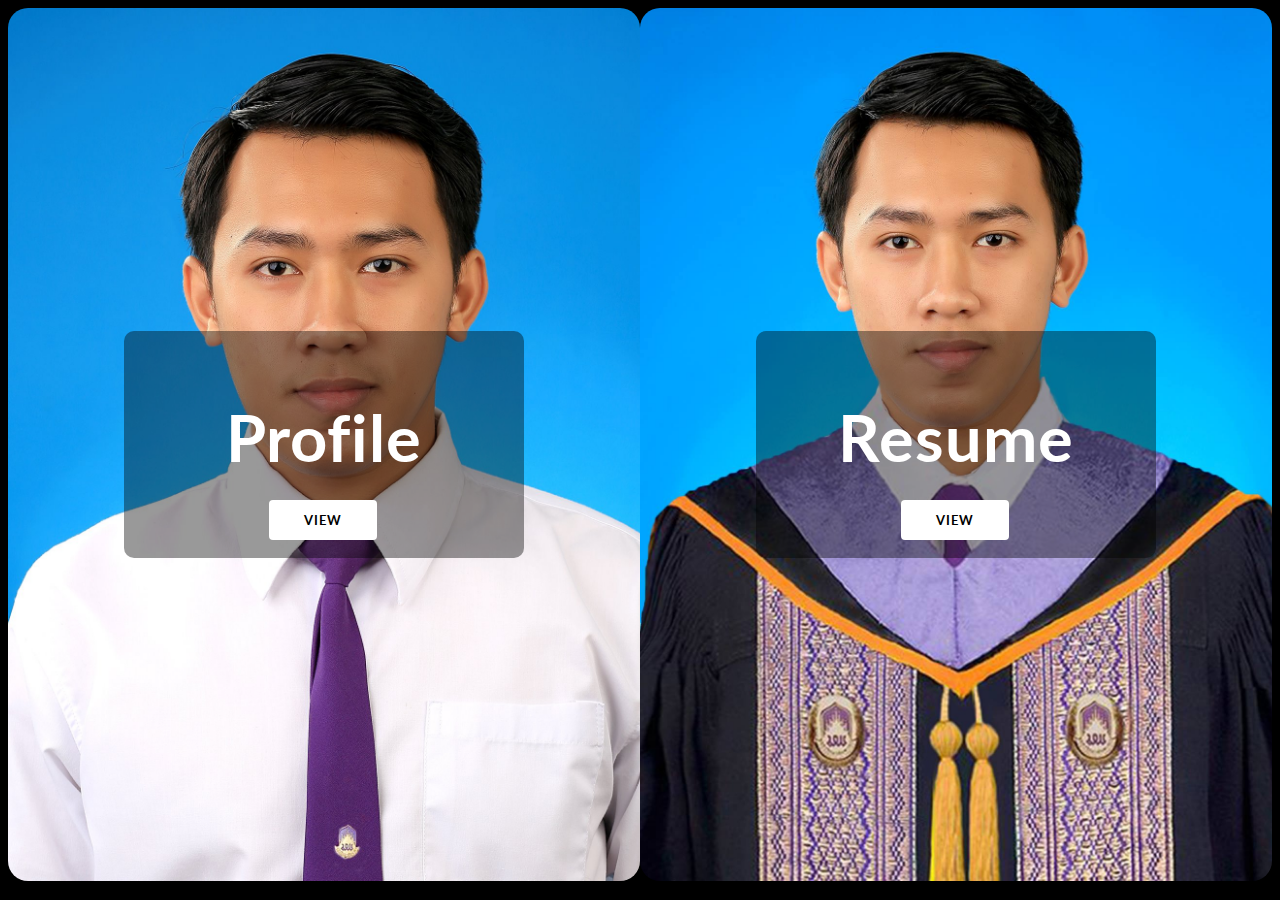
<file: NavigZone/home/index.html>
<!DOCTYPE html>
<!DOCTYPE html>
<html lang="en">
<head>
    <meta charset="UTF-8">
    <meta name="viewport" content="width=device-width, initial-scale=1.0">
    <meta http-equiv="X-UA-Compatible" content="ie=edge">
    <title>Mr.Walongkorn Puangbanpan</title>

    <link rel="stylesheet" href="style.css">
</head>
<body>
    <div class="container">
        <div class="swipe swipe__left">
            <div class="box">
                <center><h2 class="b_head">Profile</h2></center>
                <p></p>
                <a href="profile/index-profile.html" class="btn btn__orange">View</a>
            </div>
        </div>

        <div class="swipe swipe__right">
            <div class="box">
                <center><h2 class="b_head">Resume</h2></center>
                <p></p>
                <a href="education/index-education.html" class="btn btn__orange">View</a>
            </div>
        </div>

    </div>
    
</body>
</html>
</file>
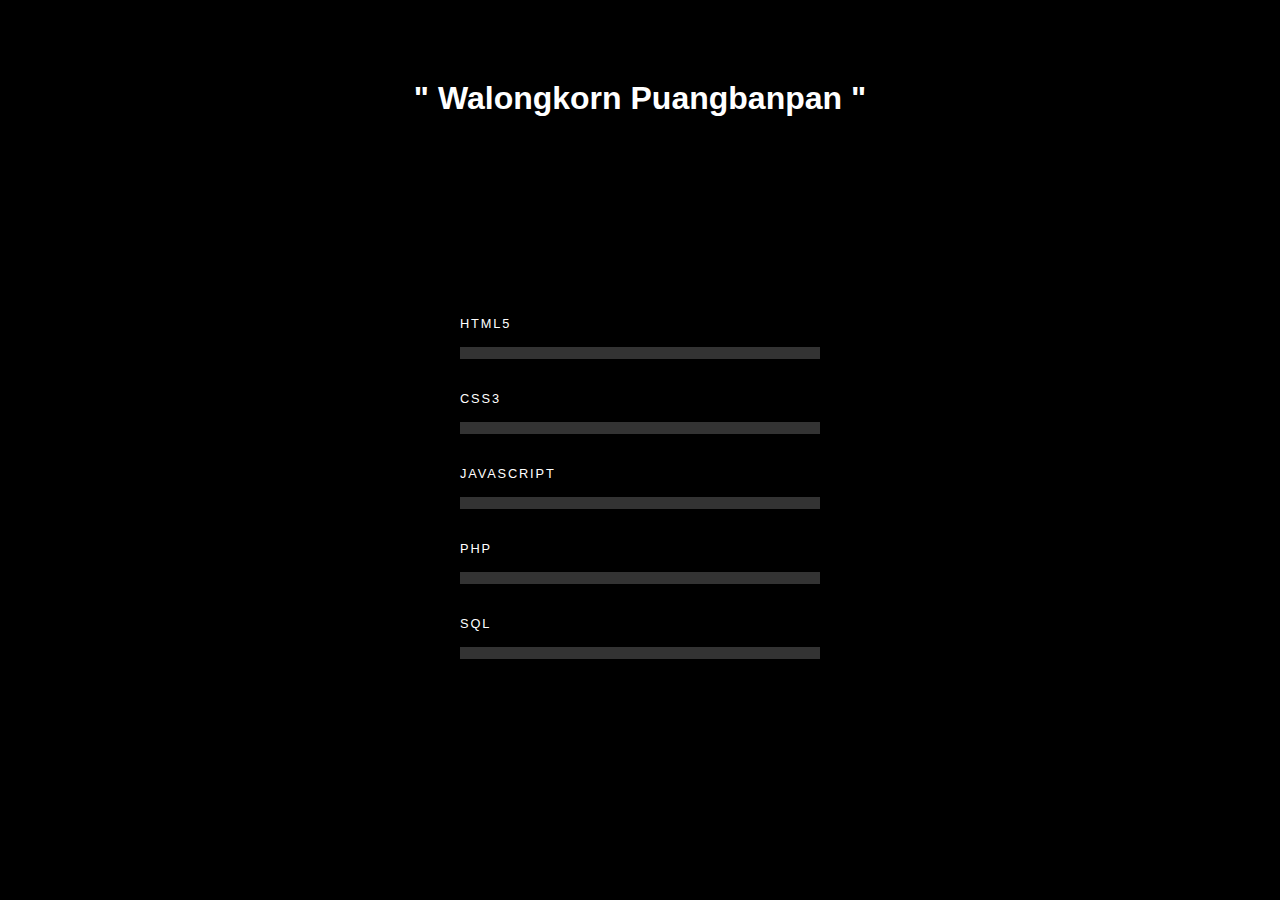
<file: test code/Aun skill/index.html>
<!DOCTYPE html>
<html lang="en">
<head>
    <meta charset="UTF-8">
    <meta name="viewport" content="width=device-width, initial-scale=1.0">
    <meta http-equiv="X-UA-Compatible" content="ie=edge">
    <title>Document</title>

    <link rel="stylesheet" href="style.css">
</head>
<body>
    <h1 class="name">" Walongkorn Puangbanpan "</h1>
    <div class="u-center">
        <section class="skills">
            <div class="skill">
                <h3 class="skill_type">HTML5</h3>
                <div class="skill_outer-bar">
                    <div class="skill_inner-bar skill_inner-bar--100"></div>
                </div>
            </div>
            <div class="skill">
                <h3 class="skill_type">CSS3</h3>
                <div class="skill_outer-bar">
                    <div class="skill_inner-bar skill_inner-bar--90"></div>
                </div>
            </div>
            <div class="skill">
                <h3 class="skill_type">JavaScript</h3>
                <div class="skill_outer-bar">
                    <div class="skill_inner-bar skill_inner-bar--80"></div>
                </div>
            </div>
            <div class="skill">
                <h3 class="skill_type">PHP</h3>
                <div class="skill_outer-bar">
                    <div class="skill_inner-bar skill_inner-bar--70"></div>
                </div>
            </div>
            <div class="skill">
                <h3 class="skill_type">SQL</h3>
                <div class="skill_outer-bar">
                    <div class="skill_inner-bar skill_inner-bar--60"></div>
                </div>
            </div>
        </section>
    </div>
</body>
</html>
</file>
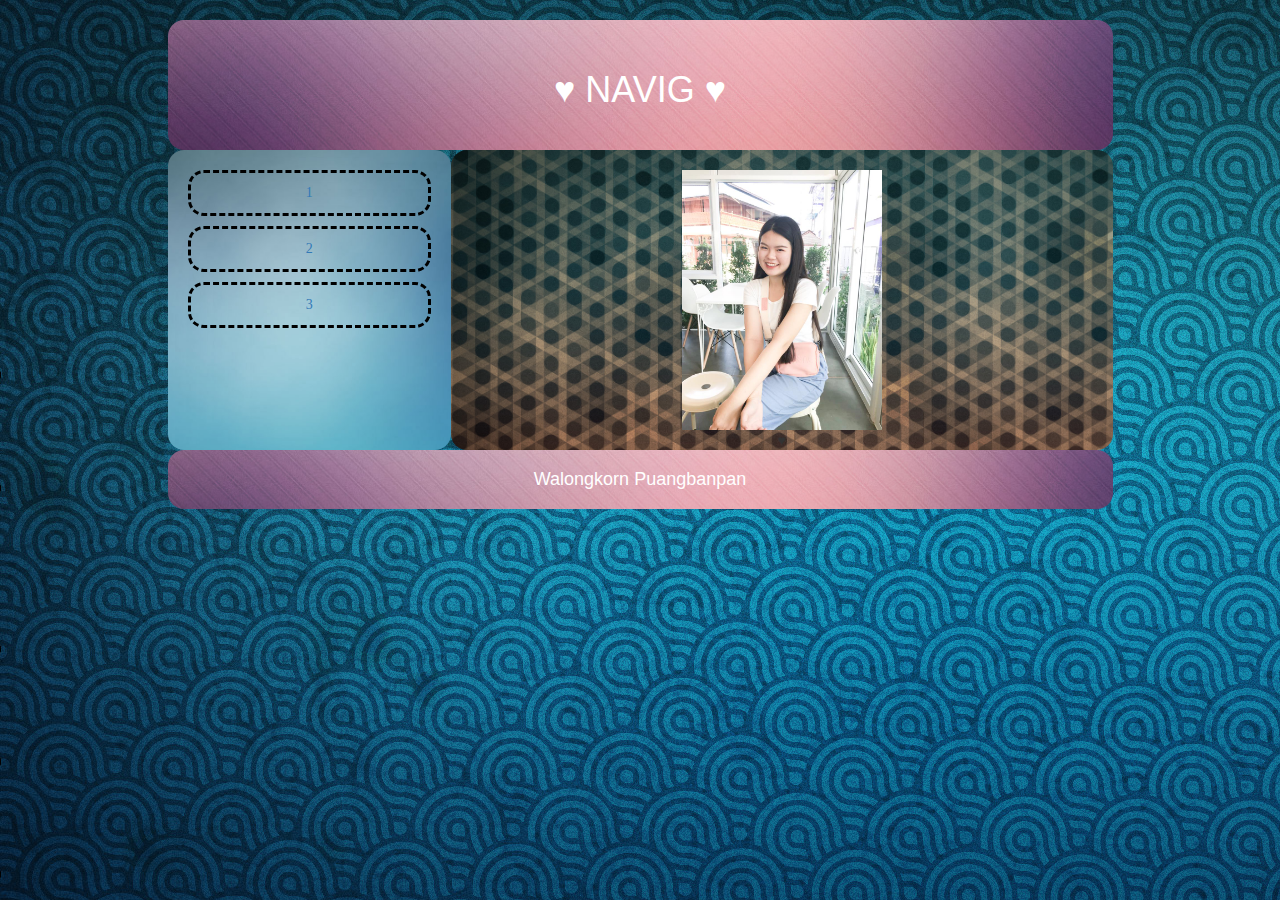
<file: test code/love/index.html>
<html>

<head>
    <title>Navig Zone</title>
    <meta charset="utf-8">
    <meta name="viewport" content="width=device-width, initial-scale=1">
    <link rel="stylesheet" href="https://maxcdn.bootstrapcdn.com/bootstrap/3.4.0/css/bootstrap.min.css">

    <style>
        * {
            box-sizing: border-box;
        }

        p {
            font-family: Verdana;
            text-align: center;
            padding: 10px;
        }

        p.ro {
            font-family: Verdana;
            color: red;
            border: black;
            border-style: dashed;
            border-radius: 16px;
        }

        body {
            font-family: Arial, Helvetica, sans-serif;
            background-image: url('img/bg.jpg');
        }

        header {
            background-color: black;
            padding: 30px;
            text-align: center;
            font-size: 35px;
            color: white;
            border-radius: 16px;
            background-image: url('img/bg5.jpg');
            background-size: 100%;
        }

        nav {
            background-color: gray;
            padding: 20px;
            width: 30%;
            height: 300px;
            float: left;
            border-radius: 16px;
            background-image: url('img/bg8.jpg');
            background-size: 300%;
        }

        nav ul {
            list-style-type: none;
            padding: 0;
        }

        article {
            float: left;
            padding: 20px;
            width: 70%;
            height: 300px;
            background-color: white;
            text-align: center;
            border-radius: 16px;
            background-image: url('img/bg1.jpg');
            background-size: 130%;
        }

        section:after {
            content: "";
            display: table;
            clear: both;
        }

        footer {
            padding: 10px;
            text-align: center;
            background-color: black;
            color: white;
            border-radius: 16px;
            background-image: url('img/bg5.jpg');
            background-size: 100%;
        }

        @media (max-width: 600px) {

            nav,
            article {
                width: 100%;
                height: auto;
            }
        }
    </style>
</head>

<body>

    <br>

    <div class="container">
        <div class="row">
            <div class="col-sm-1"></div>

            <div class="col-sm-10">

                <header>
                    <h1>♥ NAVIG ♥</h1>
                </header>

                <section>
                    <nav>
                        <ul>
                            <p class="ro">
                                <a id="nav1" href="#nav1">1</a>
                            </p>
                            <p class="ro">
                                <a id="nav2" href="#nav2">2</a>
                            </p>
                            <p class="ro">
                                <a href="#">3</a>
                        </ul>
                    </nav>

                    <article>
                        <div id="nav1">
                            <img src="img/yeen.jpg" alt="auto" width="200px" height="260px"
                                onclick="this.src='img/yeen1.jpg'" onmouseout="this.src='img/yeen.jpg'" />
                        </div>
                        <div id="nav2">
                            ♥
                        </div>
                    </article>
                </section>

                <footer>
                    <h4>Walongkorn Puangbanpan</h4>
                </footer>

            </div>
            <div class="col-sm-1"></div>
        </div>
    </div>
    </div>
</body>

</html>
</file>
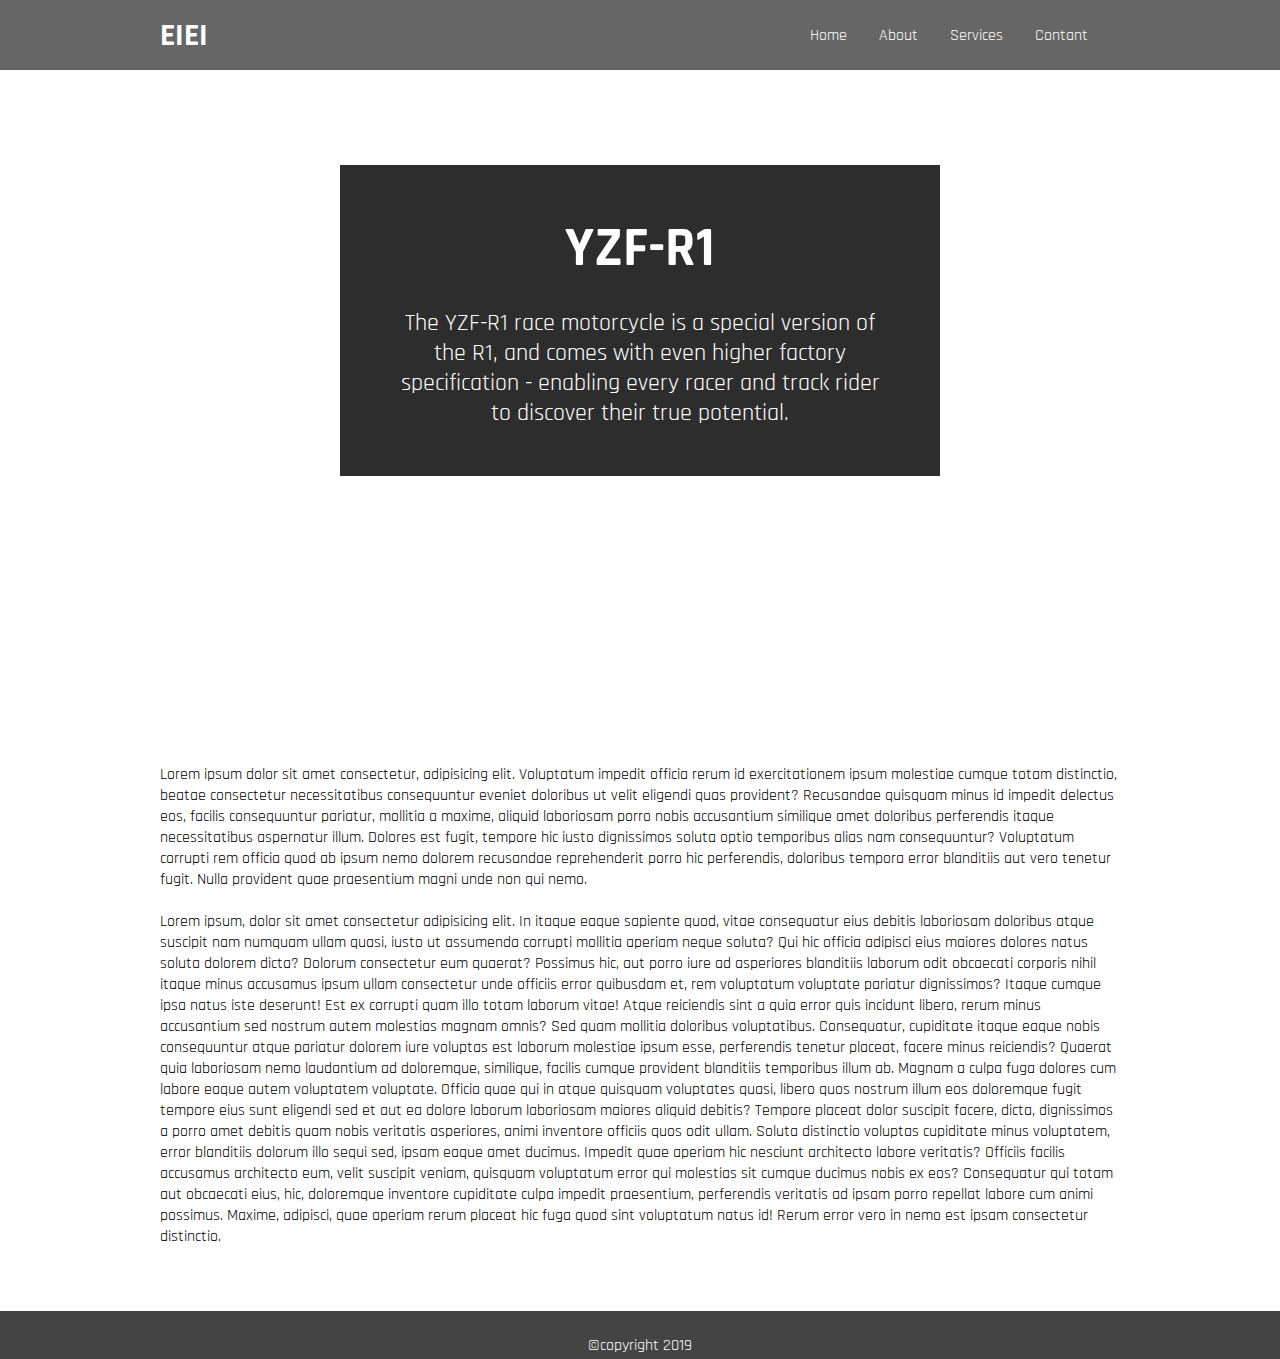
<file: test code/test to top/index.html>
<!DOCTYPE html>
<html lang="en">
<head>
    <meta charset="UTF-8">
    <meta name="viewport" content="width=device-width, initial-scale=1.0">
    <meta http-equiv="X-UA-Compatible" content="ie=edge">
    <title>Single Page HTML Template</title>

    <link rel="stylesheet" href="style.css">
</head>
<body id="top">
    <header>
        <div class="navbar">
            <div class="container">
                <nav>
                    <div class="logo">
                        <h1><a href="#">EIEI</a></h1>
                    </div>

                    <ul class="menu">
                        <li><a href="#">Home</a></li>
                        <li><a href="#">About</a></li>
                        <li><a href="#">Services</a>
                        <ul class="submenu">
                            <li><a href="#">service1</a></li>
                            <li><a href="#">service2</a></li>
                            <li><a href="#">service3</a></li>
                        </ul>
                        </li>
                        <li><a href="#">Contant</a></li>
                    </ul>
                </nav>
            </div>
        </div>

        <div class="info">
            <div class="info-content">
                <h1>YZF-R1</h1>
                <p>The YZF-R1 race motorcycle is a special version of the R1, and comes with even higher factory specification - enabling every racer and track rider to discover their true potential.</p>
            </div>
        </div>

        <div class="scroll">
            <a href="#content_area" id="scrolling" class="scrolling"></a>
        </div>

    </header>

    <section id="content_area" class="content_area">
        <div class="container">
            <div class="content">
                <p>Lorem ipsum dolor sit amet consectetur, adipisicing elit. Voluptatum impedit officia rerum id exercitationem ipsum molestiae cumque totam distinctio, beatae consectetur necessitatibus consequuntur eveniet doloribus ut velit eligendi quas provident? Recusandae quisquam minus id impedit delectus eos, facilis consequuntur pariatur, mollitia a maxime, aliquid laboriosam porro nobis accusantium similique amet doloribus perferendis itaque necessitatibus aspernatur illum. Dolores est fugit, tempore hic iusto dignissimos soluta optio temporibus alias nam consequuntur? Voluptatum corrupti rem officia quod ab ipsum nemo dolorem recusandae reprehenderit porro hic perferendis, doloribus tempora error blanditiis aut vero tenetur fugit. Nulla provident quae praesentium magni unde non qui nemo.</p>
                <br>
                <p>Lorem ipsum, dolor sit amet consectetur adipisicing elit. In itaque eaque sapiente quod, vitae consequatur eius debitis laboriosam doloribus atque suscipit nam numquam ullam quasi, iusto ut assumenda corrupti mollitia aperiam neque soluta? Qui hic officia adipisci eius maiores dolores natus soluta dolorem dicta? Dolorum consectetur eum quaerat? Possimus hic, aut porro iure ad asperiores blanditiis laborum odit obcaecati corporis nihil itaque minus accusamus ipsum ullam consectetur unde officiis error quibusdam et, rem voluptatum voluptate pariatur dignissimos? Itaque cumque ipsa natus iste deserunt! Est ex corrupti quam illo totam laborum vitae! Atque reiciendis sint a quia error quis incidunt libero, rerum minus accusantium sed nostrum autem molestias magnam omnis? Sed quam mollitia doloribus voluptatibus. Consequatur, cupiditate itaque eaque nobis consequuntur atque pariatur dolorem iure voluptas est laborum molestiae ipsum esse, perferendis tenetur placeat, facere minus reiciendis? Quaerat quia laboriosam nemo laudantium ad doloremque, similique, facilis cumque provident blanditiis temporibus illum ab. Magnam a culpa fuga dolores cum labore eaque autem voluptatem voluptate. Officia quae qui in atque quisquam voluptates quasi, libero quos nostrum illum eos doloremque fugit tempore eius sunt eligendi sed et aut ea dolore laborum laboriosam maiores aliquid debitis? Tempore placeat dolor suscipit facere, dicta, dignissimos a porro amet debitis quam nobis veritatis asperiores, animi inventore officiis quos odit ullam. Soluta distinctio voluptas cupiditate minus voluptatem, error blanditiis dolorum illo sequi sed, ipsam eaque amet ducimus. Impedit quae aperiam hic nesciunt architecto labore veritatis? Officiis facilis accusamus architecto eum, velit suscipit veniam, quisquam voluptatum error qui molestias sit cumque ducimus nobis ex eos? Consequatur qui totam aut obcaecati eius, hic, doloremque inventore cupiditate culpa impedit praesentium, perferendis veritatis ad ipsam porro repellat labore cum animi possimus. Maxime, adipisci, quae aperiam rerum placeat hic fuga quod sint voluptatum natus id! Rerum error vero in nemo est ipsam consectetur distinctio.</p>
            </div>
        </div>
    </section>

    <footer>
        <div class="container">
            <p>&copy;copyright 2019</p>
        </div>
    </footer>

    <a href="#top" class="backtotop">TOP</a>

    <script src="script.js"></script>
</body>
</html>
</file>
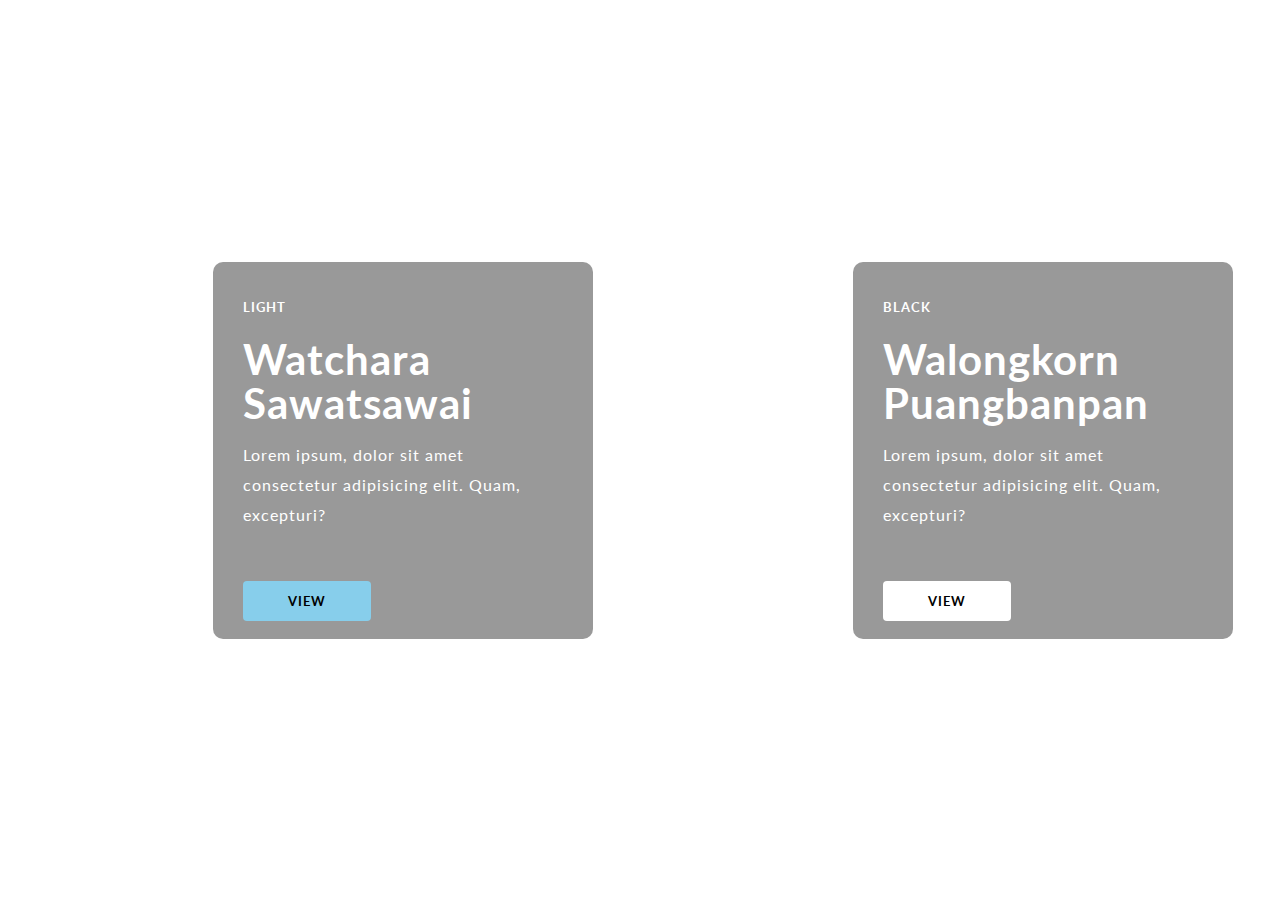
<file: test code/test use left right/index.html>
<!DOCTYPE html>
<!DOCTYPE html>
<html lang="en">
<head>
    <meta charset="UTF-8">
    <meta name="viewport" content="width=device-width, initial-scale=1.0">
    <meta http-equiv="X-UA-Compatible" content="ie=edge">
    <title>Test Split Screen</title>

    <link rel="stylesheet" href="style.css">
</head>
<body>
    <div class="container">
        <div class="swipe swipe__left">
            <div class="box">
                <p class="s_head">Light</p>
                <h2 class="b_head">Watchara Sawatsawai</h2>
                <p>Lorem ipsum, dolor sit amet consectetur adipisicing elit. Quam, excepturi?</p>
                <a href="https://www.facebook.com/Yeen.Watchara" class="btn btn__orange">View</a>
            </div>
        </div>

        <div class="swipe swipe__right">
            <div class="box">
                <p class="s_head">Black</p>
                <h2 class="b_head">Walongkorn Puangbanpan</h2>
                <p>Lorem ipsum, dolor sit amet consectetur adipisicing elit. Quam, excepturi?</p>
                <a href="https://www.facebook.com/walongkorn.puangbanpan" class="btn">View</a>
            </div>
        </div>

    </div>
</body>
</html>
</file>
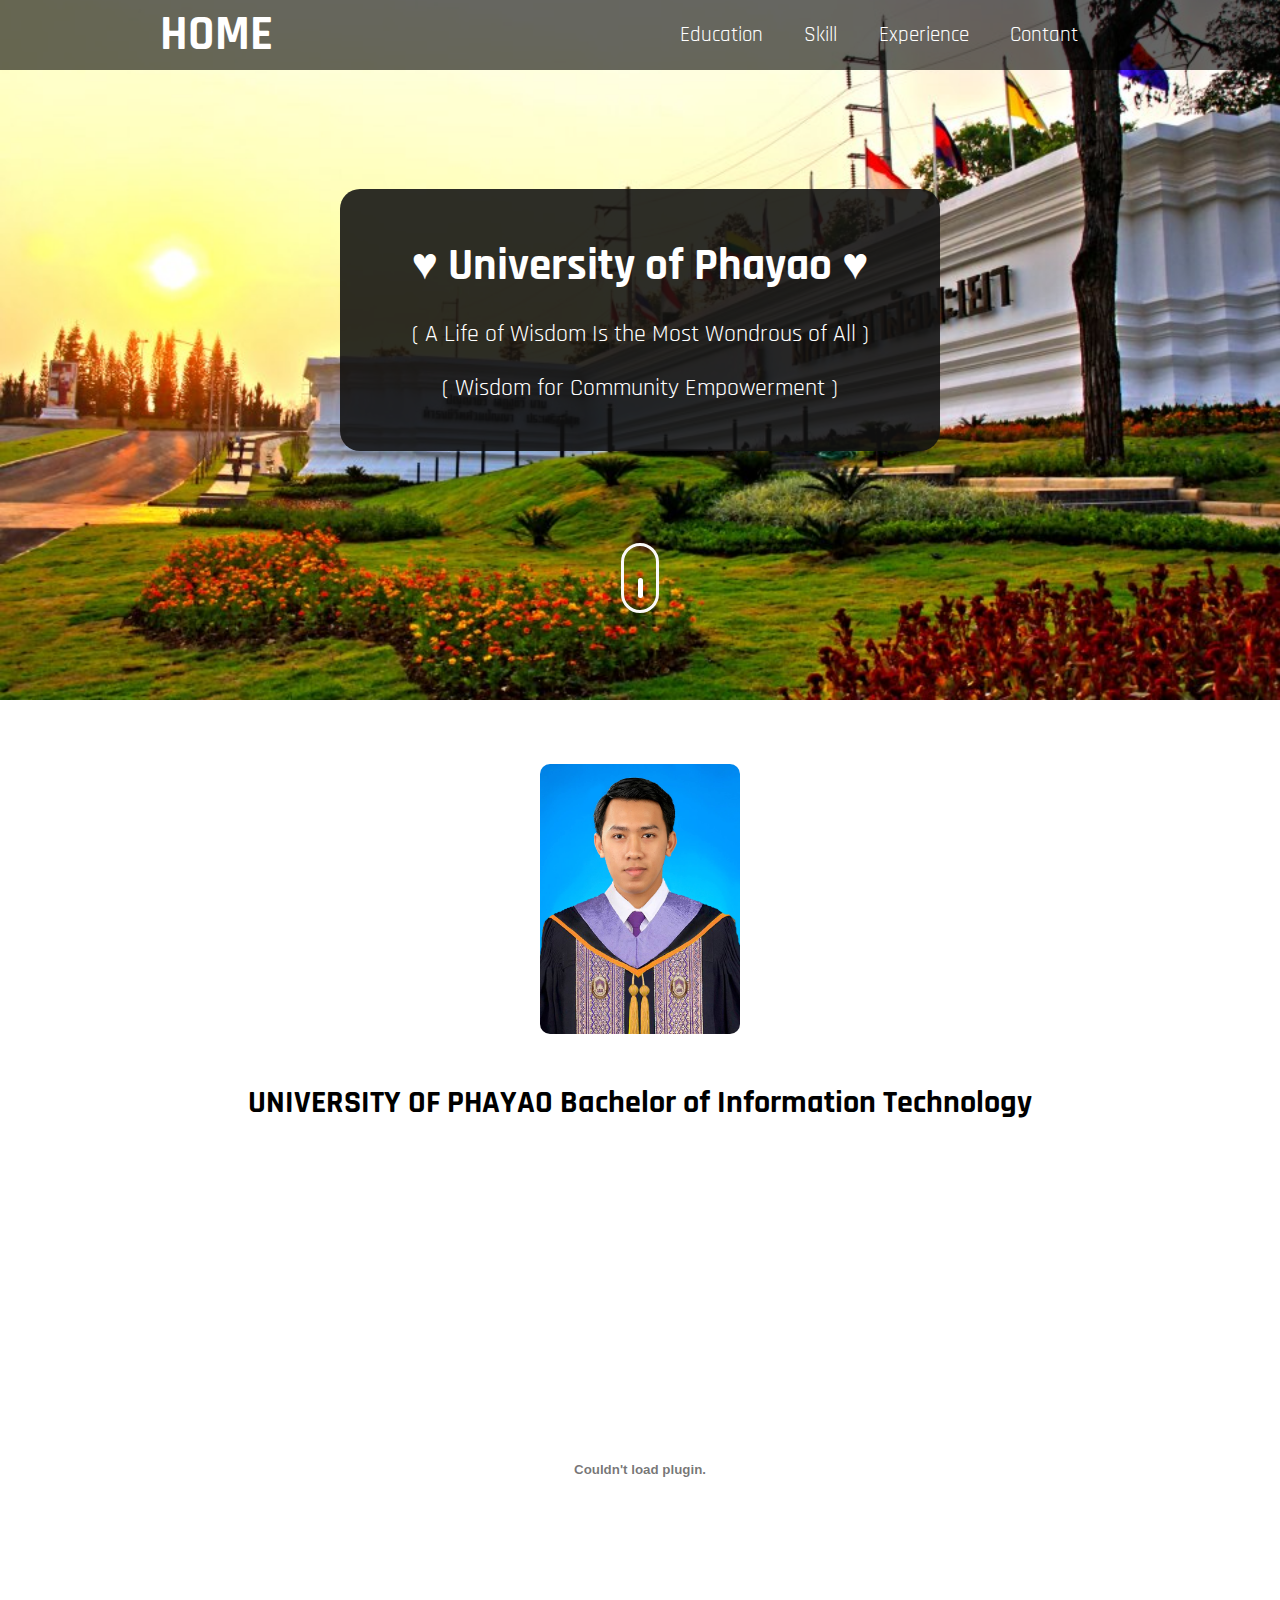
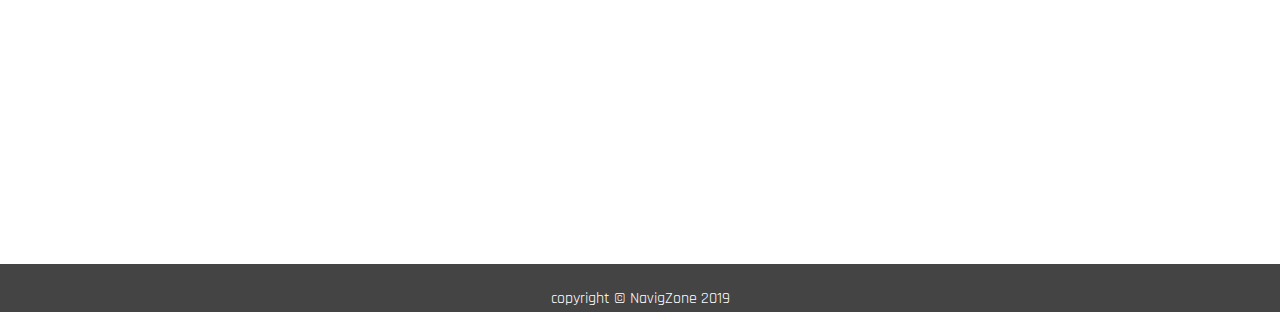
<file: NavigZone/home/education/index-education.html>
<!DOCTYPE html>
<html lang="en">
<head>
    <meta charset="UTF-8">
    <meta name="viewport" content="width=device-width, initial-scale=1.0">
    <meta http-equiv="X-UA-Compatible" content="ie=edge">
    <title>Resume</title>

    <link rel="stylesheet" href="style.css">
</head>
<body id="top">
    <header>
        <div class="navbar">
            <div class="container">
                <nav>
                    <div class="logo">
                        <h1><a href="../../home/index.html">HOME</a></h1>
                    </div>

                    <ul class="menu">
                        <li><a href="index-education.html">Education</a></li>
                        <li><a href="./skill/index-skill.html">Skill</a></li>
                        <li><a href="./experience/index-experience.html">Experience</a></li>
                        <li><a href="#">Contant</a></li>
                    </ul>
                </nav>
            </div>
        </div>
        <div class="info">
            <div class="info-content">
                <h1>♥ University of Phayao ♥</h1>
                <p>( A Life of Wisdom Is the Most Wondrous of All )</p>
                <p>( Wisdom for Community Empowerment )</p>
            </div>
        </div>

        <div class="scroll">
            <a href="#content_area" id="scrolling" class="scrolling"></a>
        </div>

    </header>
    <section id="content_area" class="content_area">
        <div class="container">
            <div class="content">
                <center><img src="img/education.jpg" style="border-radius: 10px" width="200px" height="270px" alt=""></center><br><br>
                <center><h1>UNIVERSITY OF PHAYAO Bachelor of Information Technology</h1></center>
                <br>
                <center><embed src="walongkorn puangbanpan.pdf" mce_src="file.pdf" width="800" height="650" ></embed></center>
            </div>
        </div>
    </section>

    <footer>
        <div class="container">
            <p>copyright &copy; NavigZone 2019</p>
        </div>
    </footer>

    <a href="#top" class="backtotop">TOP</a>

    <script src="script.js"></script>
</body>
</html>
</file>
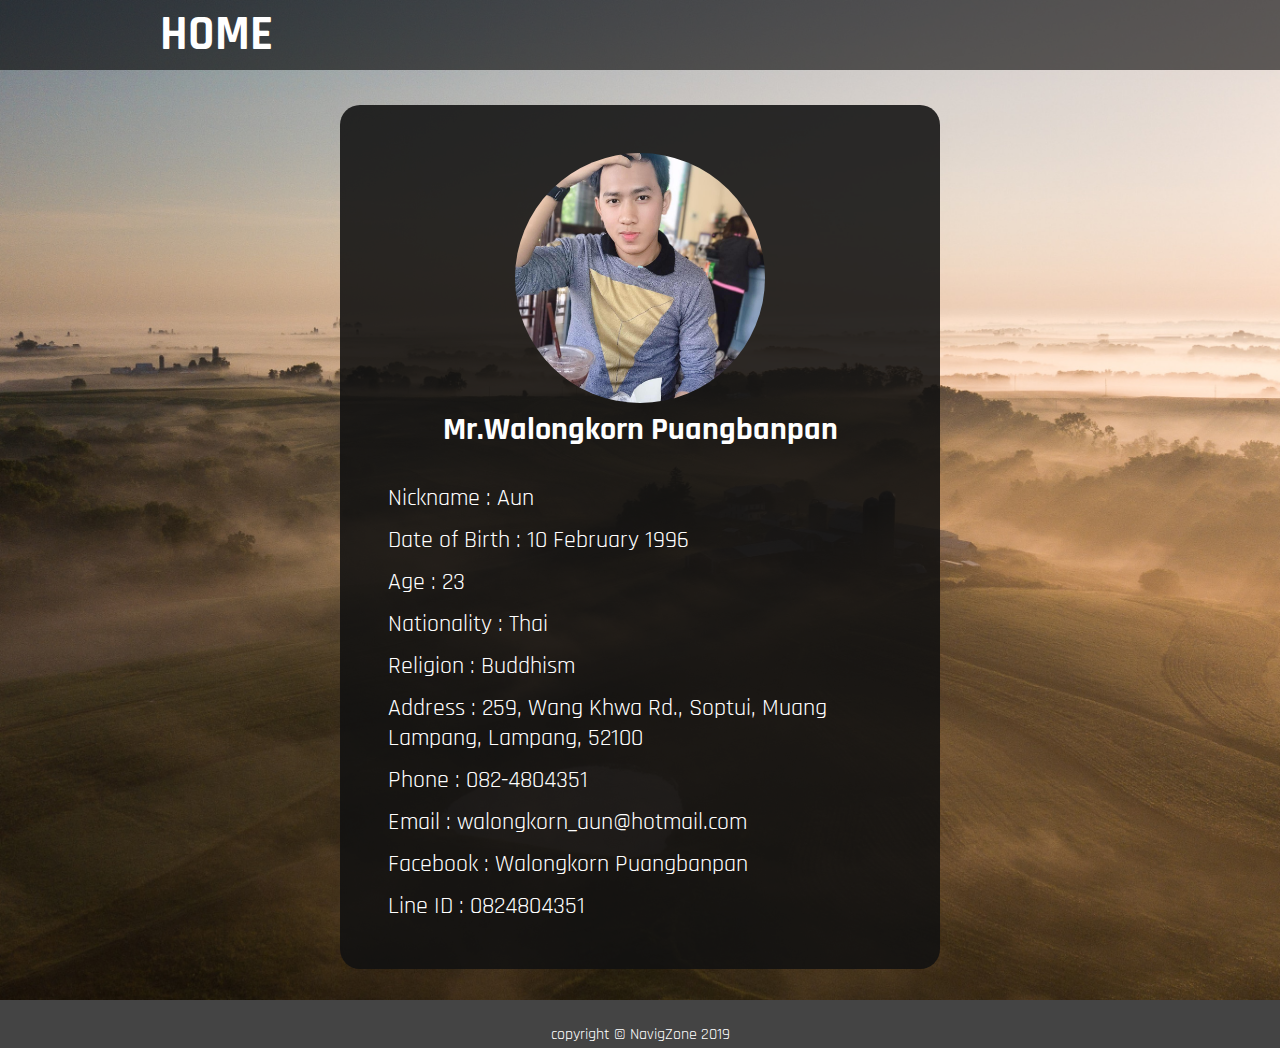
<file: NavigZone/home/profile/index-profile.html>
<!DOCTYPE html>
<html lang="en">
<head>
    <meta charset="UTF-8">
    <meta name="viewport" content="width=device-width, initial-scale=1.0">
    <meta http-equiv="X-UA-Compatible" content="ie=edge">
    <title>Profile</title>

    <link rel="stylesheet" href="style.css">
</head>
<body>
        <header>
                <div class="navbar">
                    <div class="container">
                        <nav>
                            <div class="logo">
                                <h1><a href="../../home/index.html">HOME</a></h1>
                            </div>
                            <ul class="menu">
                            </ul>
                        </nav>
                    </div>
                </div>
                <br><br>
                <div class="info">
                    <div class="info-content">
                        <img src="img/profile.jpg" style="border-radius: 360px" width="250" height="250" alt="">
                        <h1>Mr.Walongkorn Puangbanpan</h1><br>
                        <p>Nickname : Aun</p>
                        <p>Date of Birth : 10 February 1996</p>
                        <p>Age : 23</p>
                        <p>Nationality : Thai</p>
                        <p>Religion : Buddhism</p>
                        <p>Address : 259, Wang Khwa Rd., Soptui, Muang Lampang, Lampang, 52100</p>
                        <p>Phone : 082-4804351</p>
                        <p>Email : walongkorn_aun@hotmail.com</p>
                        <p>Facebook : Walongkorn Puangbanpan</p>
                        <p>Line ID : 0824804351</p>
                    </div>
                </div>
        
                <div class="scroll">
                    <a href="#content_area" id="scrolling" class="scrolling"></a>
                </div>
        
            </header>
        <footer>
                <div class="container">
                    <p>copyright &copy; NavigZone 2019</p>
                </div>
        </footer>
</body>
</html>
</file>
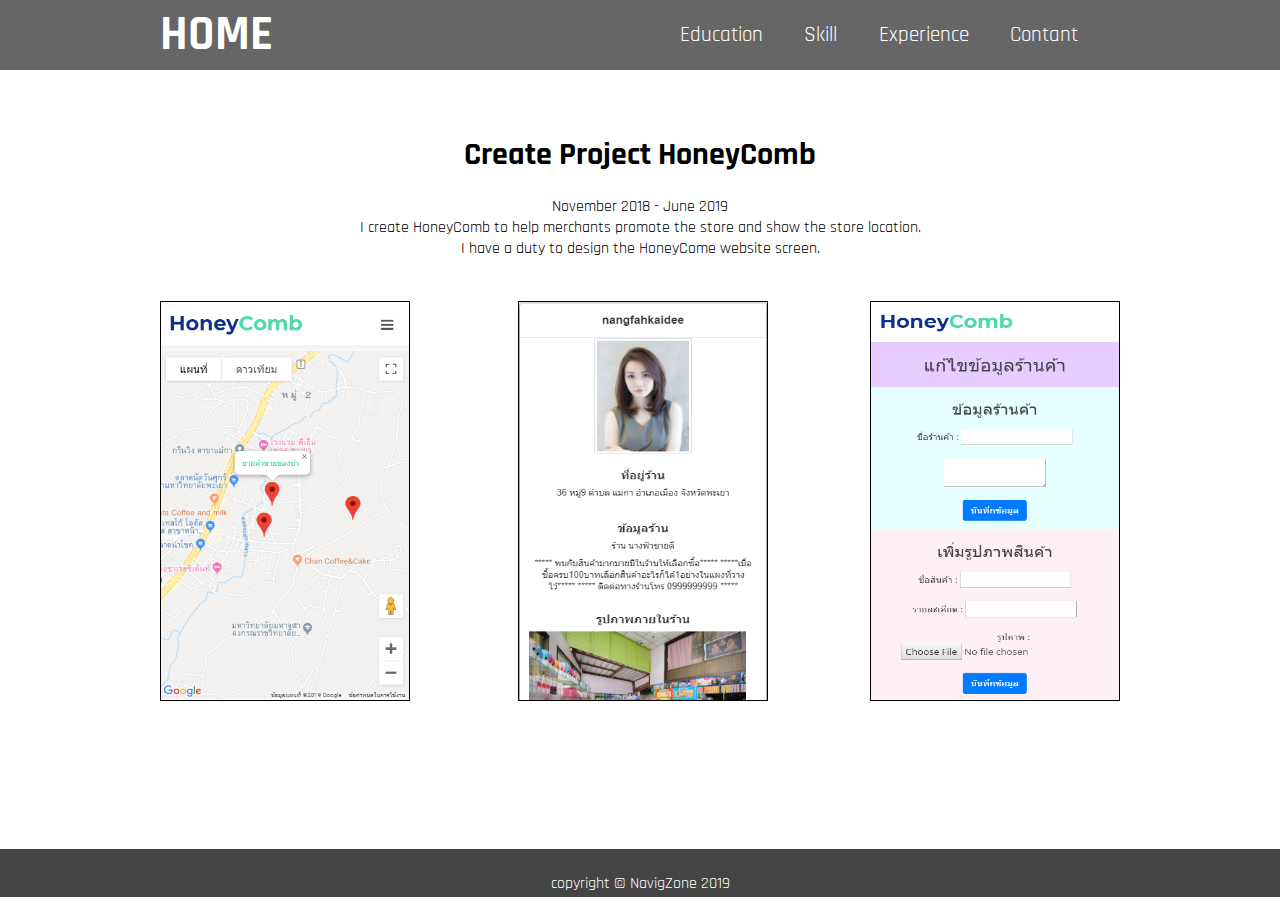
<file: NavigZone/home/education/experience/index-experience.html>
<!DOCTYPE html>
<html lang="en">
<head>
    <meta charset="UTF-8">
    <meta name="viewport" content="width=device-width, initial-scale=1.0">
    <meta http-equiv="X-UA-Compatible" content="ie=edge">
    <title>Experience</title>

    <link rel="stylesheet" href="style.css">
</head>
<body>
    <header>
        <div class="navbar">
            <div class="container">
                <nav>
                    <div class="logo">
                        <h1><a href="../../../home/index.html">HOME</a></h1>
                    </div>

                    <ul class="menu">
                        <li><a href="../../education/index-education.html">Education</a></li>
                        <li><a href="../skill/index-skill.html">Skill</a></li>
                        <li><a href="index-experience.html">Experience</a></li>
                        <li><a href="#">Contant</a></li>
                    </ul>
                </nav>
            </div>
        </div>
    </header>
    <section id="content_area" class="content_area">
            <div class="container">
                <div class="content">
                    <center><h1>Create Project HoneyComb</h1></center>
                    <br>
                    <center><p>November 2018 - June 2019</p></center>
                    <center><p>I create HoneyComb to help merchants promote the store and show the store location.</p></center>
                    <center><p>I have a duty to design the HoneyCome website screen.</p></center><br><br>
                </div>
                <div id="img_style">  
                    <img src="img/แผนที่หลัก.png" align="left" width="250" height="400" border="1" alt="">&emsp;&emsp;&emsp;&emsp;&emsp;&emsp;&ensp;
                    <img src="img/หน้าจอ.PNG" align="top" width="250" height="400" border="1" alt="">
                    <img src="img/กรอกข้อมูล.png" align="right" width="250" height="400" border="1" alt="">
                </div>
                <br><br><br><br>
            </div>
    </section>
    <footer>
            <div class="container">
                <p>copyright &copy; NavigZone 2019</p>
            </div>
        </footer>
</body>
</html>
</file>
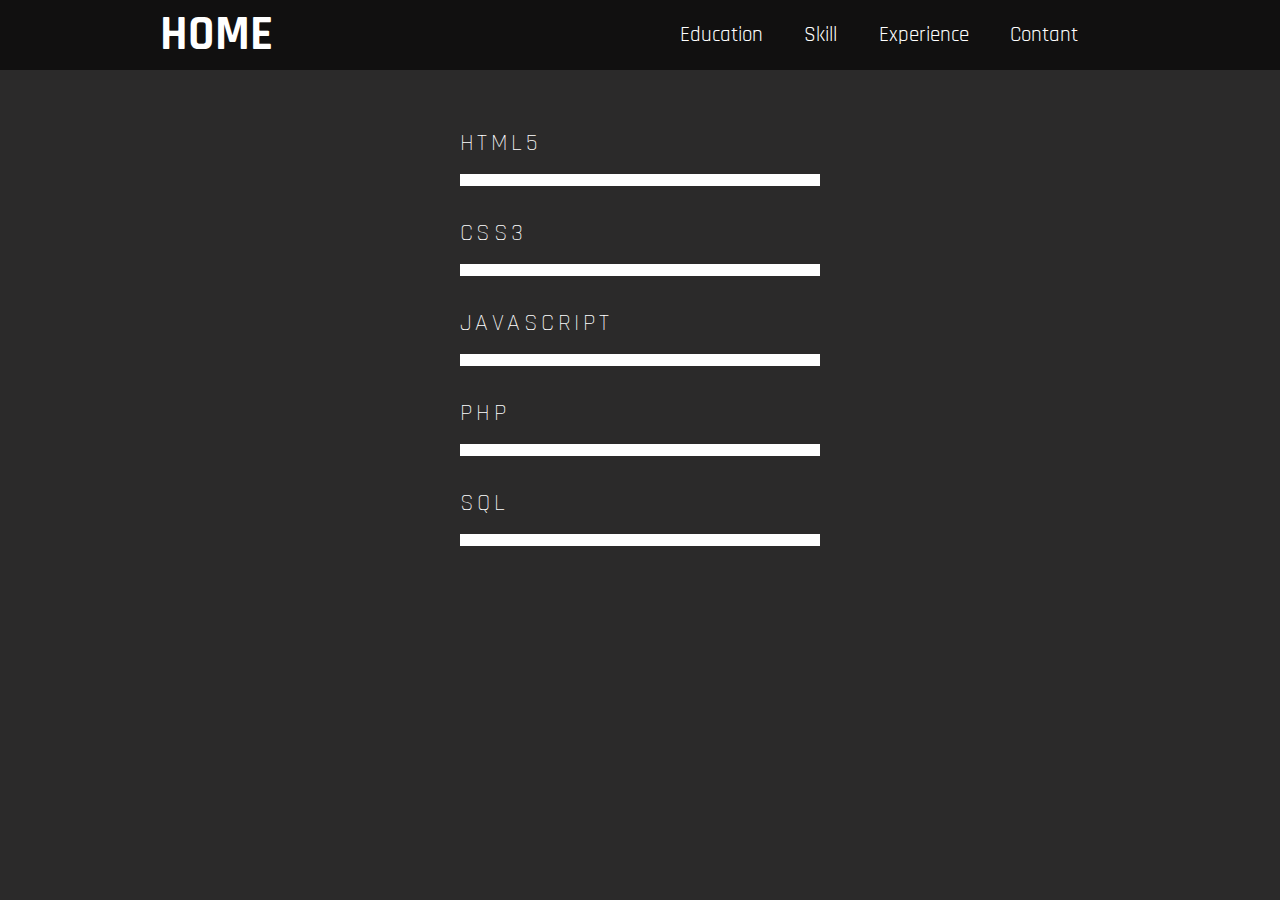
<file: NavigZone/home/education/skill/index-skill.html>
<!DOCTYPE html>
<html lang="en">
<head>
    <meta charset="UTF-8">
    <meta name="viewport" content="width=device-width, initial-scale=1.0">
    <meta http-equiv="X-UA-Compatible" content="ie=edge">
    <title>Skill</title>

    <link rel="stylesheet" href="style.css">
</head>
<body>
        <header>
                <div class="navbar">
                    <div class="container">
                        <nav>
                            <div class="logo">
                                <h1><a href="../../../home/index.html">HOME</a></h1>
                            </div>
        
                            <ul class="menu">
                                <li><a href="../index-education.html">Education</a></li>
                                <li><a href="index-skill.html">Skill</a></li>
                                <li><a href="../experience/index-experience.html">Experience</a></li>
                                <li><a href="#">Contant</a></li>
                            </ul>
                        </nav>
                    </div>
                </div>
            </header>
            <br><br>
            <div class="u-center">
                    <section class="skills">
                        <div class="skill">
                            <h3 class="skill_type">HTML5</h3>
                            <div class="skill_outer-bar">
                                <div class="skill_inner-bar skill_inner-bar--100"></div>
                            </div>
                        </div>
                        <div class="skill">
                            <h3 class="skill_type">CSS3</h3>
                            <div class="skill_outer-bar">
                                <div class="skill_inner-bar skill_inner-bar--90"></div>
                            </div>
                        </div>
                        <div class="skill">
                            <h3 class="skill_type">JavaScript</h3>
                            <div class="skill_outer-bar">
                                <div class="skill_inner-bar skill_inner-bar--80"></div>
                            </div>
                        </div>
                        <div class="skill">
                            <h3 class="skill_type">PHP</h3>
                            <div class="skill_outer-bar">
                                <div class="skill_inner-bar skill_inner-bar--70"></div>
                            </div>
                        </div>
                        <div class="skill">
                            <h3 class="skill_type">SQL</h3>
                            <div class="skill_outer-bar">
                                <div class="skill_inner-bar skill_inner-bar--60"></div>
                            </div>
                        </div>
                    </section>
                </div>
</body>
</html>
</file>
<file: NavigZone/home/style.css>
@import url('https://fonts.googleapis.com/css?family=Lato:400,700&display=swap');

body::-webkit-scrollbar {
    width: 12px;
    background-color: white;
}

body::-webkit-scrollbar-thumb {
    background-color: rgb(164, 101, 223);
    background-image: -webkit-linear-gradient(90deg,
            transparent,
            rgba(0, 0, 0, 0.4) 50%,
            transparent,
            transparent)
}

*,
*::after,
*::before {
    border-radius: 20px;
    box-sizing: border-box;
    padding: 10;
    margin: 10;
    font-family: 'Lato', sans-serif;
    letter-spacing: 1px;
}

body{
    background-color: black;
}

.container {
    height: 97vh;
    display: flex;
    flex-direction: row;
    flex-wrap: nowrap;
    justify-content: space-between;
}

.swipe {
    height: 100%;
    flex-basis: 50%;
    flex-shrink: 1;
    transform: .5s;
    display: flex;
    justify-content: center;
    align-items: center;
}

.swipe:hover{
    flex-basis: 85%;
}

.swipe__left {
    background-image: url('img/profile.jpg');
    background-size: cover;
}

.swipe__right {
    background-image: url('img/education.jpg');
    background-size: cover;
}

.box {
    width: 100%;
    max-width: 400px;
    padding: 30px;
    color: white;
    background: rgba(0, 0, 0, 0.4);
    border-radius: 10px;
}

.box .b_head {
    font-size: 65px;
    line-height: 44px;
    margin-bottom: 15px;
}

.box p {
    font-size: 16px;
    line-height: 30px;
    margin-bottom: 50px;
}

.btn {
    margin: 115px;
    color: black;
    text-decoration: none;
    padding: 12px 35px;
    text-align: center;
    background: white;
    font-size: 13px;
    font-weight: 700;
    letter-spacing: 1px;
    text-transform: uppercase;
    border-radius: 4px;
    cursor: pointer;
    
}

.btn__orange {
    background: white;
    transform: .5s;
}

.btn__orange:hover {
    background: pink;
}


@media screen and (max-width: 768px) {
    .container {
        display: block;
        height: 100%;
    }

    .swipe {
        flex-basis: 100%;
        padding: 40px 0;
    }
}
</file>
<file: test code/Aun skill/style.css>
* {
    margin: 0;
    padding: 0;
    box-sizing: border-box;
}

body,
html {
    height: 100vh;
}

body {
    padding: 5em;
    background: black;
    font-family: Arial, Helvetica, sans-serif;
}

.name {
    color: white;
    text-align: center;

}

.u-center {
    display: flex;
    justify-content: center;
    align-items: center;
    height: 100%;
}

.skills {
    display: flex;
    flex-direction: column;
    align-self: center;
}

.skill {
    margin: 1em 0;
    position: relative;
    width: 22.5em;
}

.skill_type {
    color: white;
    font-weight: 300;
    font-size: .8em;
    letter-spacing: .145em;
    text-transform: uppercase;
    width: 5em;
}

.skill_outer-bar, .skill_inner-bar {
    height: .75em;
}

.skill_outer-bar {
    margin-top: 1em;
    background: #333;
}

.skill_inner-bar {
    animation: fillBar 1s forwards;
    transform: scaleX(0);
    transform-origin: 0 0;
}

.skill_inner-bar--100 {
    width: 80%;
    background: #F57D05;
}
.skill_inner-bar--90 {
    width: 70%;
    background: #29ADF3;
}
.skill_inner-bar--80 {
    width: 60%;
    background: #F2D512;
}
.skill_inner-bar--70 {
    width: 50%;
    background: #970FF5;
}
.skill_inner-bar--60 {
    width: 50%;
    background: #F147E2;
}

@keyframes fillBar {
    to {
        transform: scaleX(1);
    }
}
</file>
<file: test code/test to top/style.css>
@import url('https://fonts.googleapis.com/css?family=Rajdhani:400,700&display=swap');

*,
*::before,
*::after {
    margin: 0;
    padding: 0;
    box-sizing: border-box;
}

html {
    position: relative;
    scroll-behavior: smooth;
}

body {
    font-family: 'Rajdhani', sans-serif;
}

.container {
    max-width: 960px;
    width: 100%;
    margin: 0 auto;
}

header {
    background: url('https://data2.1freewallpapers.com/download/yamaha-yzf-r1-yamaha.jpg');
    height: 700px;
    background-size: cover;
    background-position: center;
}

.navbar {
    height: 70px;
    background: rgba(0, 0, 0, 0.6);
}

nav {
    display: flex;
    justify-content: space-between;
    align-items: center;
    position: relative;
}

.logo a {
    text-decoration: none;
    color: white;
}

ul.menu {
    height: 70px;
    align-items: center;
    list-style: none;
    display: flex;
}

ul.menu li {
    margin-right: 2em;
}

ul.menu li a {
    color: white;
    text-decoration: none;
}

ul.submenu {
    display: none;
    list-style: none;
    position: absolute;
    bottom: -110px;
    right: 60px;
}

ul.submenu li {
    background: rgba(0, 0, 0, 0.5);
    padding: .5em 1em;
    transition: .3s;
}

ul.submenu li:hover {
    background: rgb(0, 0, 0);
}

ul.menu li:hover {
    background: rgb(0, 0, 0);
}

ul.menu li:hover ul.submenu, ul.menu li:focus-within ul.submenu {
    display: block;
}

.info {
    display: flex;
    height: 500px;
    align-items: center;
    justify-content: center;
}

.info-content {
    color: white;
    text-align: center;
    padding: 3em;
    background: rgba(17, 17, 17, 0.884);
    width: 600px;
}

.info-content h1 {
    font-size: 3.5em;
}

.info-content p {
    margin-top: 1em;
    font-size: 1.5em;
}

.scroll {
    height: 15px;
    display: flex;
    align-items: center;
    justify-content: center;
}

.scrolling {
    position: relative;
    padding: 2em 1em;
    border-radius: 50px;
    border: 2px solid white;
    cursor: pointer;
}

.scrolling::after {
    content: "";
    position: absolute;
    left: 14px;
    width: 5px;
    border-radius: 50px;
    height: 20px;
    background: white; 
    animation-name: scrolling;
    animation-duration: 1s;
    animation-iteration-count: infinite;
}

@keyframes scrolling {
    0% {
        transform: translateY(-20px);
        opacity: 1;
    }
    100% {
        transform: translateY(5px);
        opacity: 0;
    }
}

.content_area {
    padding: 4em;
}

footer {
    text-align: center;
    color: white;
    height: 20px;
    padding: 1.5em;
    background: #444;
}

.backtotop {
    opacity: 0;
    position: absolute;
    right : 3em;
    bottom: 6em;
    color: white;
    background: rgb(0, 0, 0);
    padding: 1em;
    transform: .3s;
    cursor: pointer;
    border-radius: 5px;
    text-decoration: none;
}

.backtotop:hover {
    background: rgba(0, 0, 0, 0.8);
}

.show-backtotop {
    opacity: 1;
}
</file>
<file: test code/test use left right/style.css>
@import url('https://fonts.googleapis.com/css?family=Lato:400,700&display=swap');

*,
*::after,
*::before {
    box-sizing: border-box;
    padding: 0;
    margin: 0;
    font-family: 'Lato', sans-serif;
    letter-spacing: 1px;
}

.container {
    height: 100vh;
    display: flex;
    flex-direction: row;
    flex-wrap: nowrap;
    justify-content: space-between;
}

.swipe {
    height: 100%;
    flex-basis: 50%;
    flex-shrink: 1;
    transform: .5s;
    display: flex;
    justify-content: center;
    align-items: center;
}

.swipe:hover{
    flex-basis: 85%;
}

.swipe__left {
    background: url('https://images.unsplash.com/photo-1543005472-1b1d37fa4eae?ixlib=rb-1.2.1&ixid=eyJhcHBfaWQiOjEyMDd9&auto=format&fit=crop&w=334&q=80') no-repeat center;
    background-size: cover;
}

.swipe__right {
    background: url('https://images.unsplash.com/photo-1516715094483-75da7dee9758?ixlib=rb-1.2.1&ixid=eyJhcHBfaWQiOjEyMDd9&auto=format&fit=crop&w=667&q=80') no-repeat center;
    background-size: cover;
}

.box {
    width: 100%;
    max-width: 380px;
    padding: 30px;
    color: white;
    background: rgba(0, 0, 0, 0.4);
    border-radius: 10px;
}

.box .s_head {
    font-size: 13px;
    font-weight: 700;
    text-transform: uppercase;
    margin-bottom: 15px;
}

.box .b_head {
    font-size: 42px;
    line-height: 44px;
    margin-bottom: 15px;
}

.box p {
    font-size: 16px;
    line-height: 30px;
    margin-bottom: 60px;
}

.btn {
    color: black;
    text-decoration: none;
    padding: 12px 45px;
    text-align: center;
    background: white;
    font-size: 13px;
    font-weight: 700;
    letter-spacing: 1px;
    text-transform: uppercase;
    border-radius: 4px;
    cursor: pointer;
}

.btn__orange {
    background: skyblue;
    transform: .5s;
}

.btn__orange:hover {
    background: white;
}


@media screen and (max-width: 768px) {
    .container {
        display: block;
        height: 100%;
    }

    .swipe {
        flex-basis: 100%;
        padding: 40px 0;
    }
}
</file>
<file: NavigZone/home/education/style.css>
@import url('https://fonts.googleapis.com/css?family=Rajdhani:400,700&display=swap');

body::-webkit-scrollbar {
    width: 12px;
    background-color: white;
}

body::-webkit-scrollbar-thumb {
    background-color: rgb(164, 101, 223);
    background-image: -webkit-linear-gradient(90deg,
            transparent,
            rgba(0, 0, 0, 0.4) 50%,
            transparent,
            transparent)
}

*,
*::before,
*::after {
    margin: 0;
    padding: 0;
    box-sizing: border-box;
}

html {
    position: relative;
    scroll-behavior: smooth;
}

body {
    font-family: 'Rajdhani', sans-serif;
}

.container {
    max-width: 960px;
    width: 100%;
    margin: 0 auto;
}

header {
    background-image: url('img/phayao.jpg');
    height: 700px;
    background-size: cover;
    background-position: center;
}

.navbar {
    height: 70px;
    background: rgba(0, 0, 0, 0.6);
}

nav {
    display: flex;
    justify-content: space-between;
    align-items: center;
    position: relative;
}

.logo a {
    font-size: 1.5em;
    text-decoration: none;
    color: white;
}

ul.menu {
    font-size: 1.3em;
    height: 70px;
    align-items: center;
    list-style: none;
    display: flex;
}

ul.menu li {
    margin-right: 2em;
}

ul.menu li a {
    color: white;
    text-decoration: none;
}

ul.menu li:hover {
    background: rgb(0, 0, 0);
}

ul.menu li:hover ul.submenu, ul.menu li:focus-within ul.submenu {
    display: block;
}

.info {
    display: flex;
    height: 500px;
    align-items: center;
    justify-content: center;
}

.info-content {
    border-radius: 20px;
    color: rgb(255, 255, 255);
    text-align: center;
    padding: 3em;
    background: rgba(17, 17, 17, 0.884);
    width: 600px;
}

.info-content h1 {
    font-size: 2.8em;
}

.info-content p {
    margin-top: 1em;
    font-size: 1.5em;
}

.scroll {
    height: 15px;
    display: flex;
    align-items: center;
    justify-content: center;
}

.scrolling {
    position: relative;
    padding: 2em 1em;
    border-radius: 50px;
    border: 3px solid rgb(250, 249, 249);
    cursor: pointer;
}

.scrolling::after {
    content: "";
    position: absolute;
    left: 14px;
    width: 5px;
    border-radius: 50px;
    height: 20px;
    background: white; 
    animation-name: scrolling;
    animation-duration: 1s;
    animation-iteration-count: infinite;
}

@keyframes scrolling {
    0% {
        transform: translateY(-20px);
        opacity: 1;
    }
    100% {
        transform: translateY(5px);
        opacity: 0;
    }
}

.content_area {
    padding: 4em;
}

footer {
    text-align: center;
    color: white;
    height: 20px;
    padding: 1.5em;
    background: #444;
}

.backtotop {
    opacity: 0;
    position: absolute;
    right : 3em;
    bottom: 6em;
    color: white;
    background: rgb(0, 0, 0);
    padding: 1em;
    transform: .3s;
    cursor: pointer;
    border-radius: 5px;
    text-decoration: none;
}

.backtotop:hover {
    background: rgba(0, 0, 0, 0.8);
}

.show-backtotop {
    opacity: 1;
}
</file>
<file: NavigZone/home/profile/style.css>
@import url('https://fonts.googleapis.com/css?family=Rajdhani:400,700&display=swap');

body::-webkit-scrollbar {
    width: 12px;
    background-color: white;
}

body::-webkit-scrollbar-thumb {
    background-color: rgb(164, 101, 223);
    background-image: -webkit-linear-gradient(90deg,
            transparent,
            rgba(0, 0, 0, 0.4) 50%,
            transparent,
            transparent)
}

*,
*::before,
*::after {
    margin: 0;
    padding: 0;
    box-sizing: border-box;
}

html {
    position: relative;
    scroll-behavior: smooth;
}

body {
    font-family: 'Rajdhani', sans-serif;
}

.container {
    max-width: 960px;
    width: 100%;
    margin: 0 auto;
}

header {
    background-image: url('img/bg.jpg');
    height: 1000px;
    background-size: cover;
    background-position: center;
}

.navbar {
    height: 70px;
    background: rgba(0, 0, 0, 0.6);
}

nav {
    display: flex;
    justify-content: space-between;
    align-items: center;
    position: relative;
}

.logo a {
    font-size: 1.5em;
    text-decoration: none;
    color: white;
}

ul.menu {
    font-size: 1.3em;
    height: 70px;
    align-items: center;
    list-style: none;
    display: flex;
}

ul.menu li {
    margin-right: 2em;
}

ul.menu li a {
    color: white;
    text-decoration: none;
}

ul.menu li:hover {
    background: rgb(0, 0, 0);
}

ul.menu li:hover ul.submenu, ul.menu li:focus-within ul.submenu {
    display: block;
}

.info {
    margin: 50px;
    display: flex;
    height: 750px;
    align-items: center;
    justify-content: center;
}

.info-content {
    border-radius: 20px;
    color: rgb(255, 255, 255);
    text-align: center;
    padding: 3em;
    background: rgba(17, 17, 17, 0.884);
    width: 600px;
}

.info-content h1 {
    font-size: 2em;
}

.info-content p {
    text-align: left;
    margin-top: 0.5em;
    font-size: 1.5em;
}

footer {
    text-align: center;
    color: white;
    height: 20px;
    padding: 1.5em;
    background: #444;
}
</file>
<file: NavigZone/home/education/experience/style.css>
@import url('https://fonts.googleapis.com/css?family=Rajdhani:400,700&display=swap');

body::-webkit-scrollbar {
    width: 12px;
    background-color: white;
}

body::-webkit-scrollbar-thumb {
    background-color: rgb(164, 101, 223);
    background-image: -webkit-linear-gradient(90deg,
            transparent,
            rgba(0, 0, 0, 0.4) 50%,
            transparent,
            transparent)
}

*,
*::before,
*::after {
    margin: 0;
    padding: 0;
    box-sizing: border-box;
}

html {
    position: relative;
    scroll-behavior: smooth;
}

body {
    font-family: 'Rajdhani', sans-serif;
}

.container {
    max-width: 960px;
    width: 100%;
    margin: 0 auto;
}

#img_style img {
    display: flexbox;
    margin: auto auto;
}

header {

    background-size: cover;
    background-position: center;
}

.navbar {
    height: 70px;
    background: rgba(0, 0, 0, 0.6);
}

nav {
    display: flex;
    justify-content: space-between;
    align-items: center;
    position: relative;
}
.logo a {
    font-size: 1.5em;
    text-decoration: none;
    color: white;
}

ul.menu {
    font-size: 1.3em;
    height: 70px;
    align-items: center;
    list-style: none;
    display: flex;
}

ul.menu li {
    margin-right: 2em;
}

ul.menu li a {
    color: white;
    text-decoration: none;
}

ul.menu li:hover {
    background: rgb(0, 0, 0);
}

ul.menu li:hover ul.submenu, ul.menu li:focus-within ul.submenu {
    display: block;
}

.content_area {
    padding: 4em;
}

footer {
    text-align: center;
    color: white;
    height: 20px;
    padding: 1.5em;
    background: #444;
}
</file>
<file: NavigZone/home/education/skill/style.css>
@import url('https://fonts.googleapis.com/css?family=Rajdhani:400,700&display=swap');

body::-webkit-scrollbar {
    width: 12px;
    background-color: white;
}

body::-webkit-scrollbar-thumb {
    background-color: rgb(164, 101, 223);
    background-image: -webkit-linear-gradient(90deg,
            transparent,
            rgba(0, 0, 0, 0.4) 50%,
            transparent,
            transparent)
}

*,
*::before,
*::after {
    margin: 0;
    padding: 0;
    box-sizing: border-box;
}

html {
    height: 100vh;
    position: relative;
    scroll-behavior: smooth;
}

body {
    background: rgb(43, 42, 42);
    font-family: 'Rajdhani', sans-serif;
}

.container {
    max-width: 960px;
    width: 100%;
    margin: 0 auto;
}

header {
    background-size: cover;
    background-position: center;
}

.navbar {
    height: 70px;
    background: rgba(0, 0, 0, 0.6);
}

nav {
    display: flex;
    justify-content: space-between;
    align-items: center;
    position: relative;
}

.logo a {
    font-size: 1.5em;
    text-decoration: none;
    color: white;
}

ul.menu {
    font-size: 1.3em;
    height: 70px;
    align-items: center;
    list-style: none;
    display: flex;
}

ul.menu li {
    margin-right: 2em;
}

ul.menu li a {
    color: white;
    text-decoration: none;
}

ul.menu li:hover {
    background: rgb(0, 0, 0);
}

ul.menu li:hover ul.submenu, ul.menu li:focus-within ul.submenu {
    display: block;
}

.u-center {
    display: flex;
    justify-content: center;
    align-items: center;
    height: 100%;
}

.skills {
    display: flex;
    flex-direction: column;
    align-self: center;
}

.skill {
    margin: 1em 0;
    position: relative;
    width: 22.5em;
}

.skill_type {
    color: white;
    font-weight: 300;
    font-size: 1.5em;
    letter-spacing: .145em;
    text-transform: uppercase;
    width: 5em;
}

.skill_outer-bar, .skill_inner-bar {
    height: .75em;
}

.skill_outer-bar {
    margin-top: 1em;
    background: white;
}

.skill_inner-bar {
    animation: fillBar 3s forwards;
    transform: scaleX(0);
    transform-origin: 0 0;
}

.skill_inner-bar--100 {
    width: 80%;
    background: #F57D05;
}
.skill_inner-bar--90 {
    width: 70%;
    background: #29ADF3;
}
.skill_inner-bar--80 {
    width: 60%;
    background: #F2D512;
}
.skill_inner-bar--70 {
    width: 50%;
    background: #970FF5;
}
.skill_inner-bar--60 {
    width: 50%;
    background: #F147E2;
}

@keyframes fillBar {
    to {
        transform: scaleX(1);
    }
}
</file>
